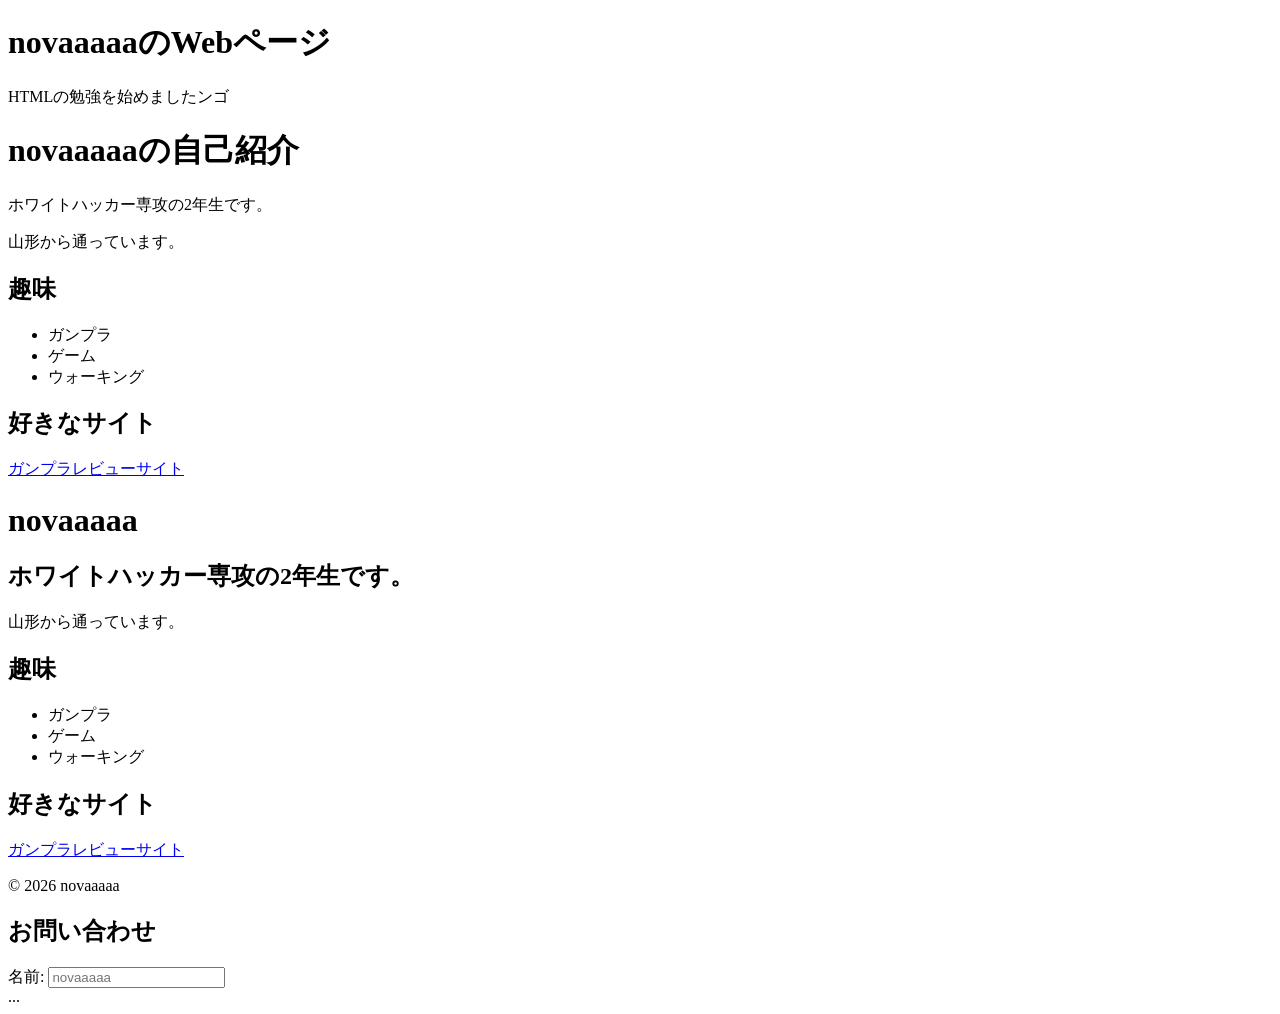
<file: session02/exercise/index.html>
<!doctype html>
<html lang="ja">
  <head>
    <meta charset="UTF-8" />
    <meta name="viewport" content="width=device-width, initial-scale=1.0" />
    <title>自己紹介ページ</title>
  </head>
  <body>
    <!-- ============================================
         実習2: 基本的なHTMLページ
         まずは以下のh1とpを自分の内容に書き換えてみよう
    ============================================ -->
    <h1>novaaaaaのWebページ</h1>
    <p>HTMLの勉強を始めましたンゴ</p>

    <!-- ============================================
         実習3: 自己紹介ページを作ろう
         以下のTODOコメントに従って、内容を追加してください
    ============================================ -->
<h1>novaaaaaの自己紹介</h1> 
    <p>ホワイトハッカー専攻の2年生です。</p>
    <p>山形から通っています。</p>
    
<h2>趣味</h2>
     <ul>
        <li>ガンプラ</li>
        <li>ゲーム</li>
       <li>ウォーキング</li>
    </ul>
    <h2>好きなサイト</h2>
     <a href="https://gunplapocchi.com/">ガンプラレビューサイト</a>
    <!-- TODO: h1タグで自分の名前を見出しとして書いてみよう -->
    <!-- 例: <h1>山田太郎の自己紹介</h1> -->

    <!-- TODO: pタグで自己紹介文を2〜3文書いてみよう -->
    <!-- 例: <p>情報学部の1年生です。</p> -->

    <!-- TODO: h2タグで「趣味」という見出しを作ろう -->

    <!-- TODO: ul と li タグで趣味のリストを3つ以上書いてみよう -->
    <!-- 例:
    <ul>
        <li>プログラミング</li>
        <li>読書</li>
    </ul>
    -->

    <!-- TODO: h2タグで「好きなサイト」という見出しを作ろう -->

    <!-- TODO: aタグで好きなWebサイトへのリンクを1つ以上作ろう -->
    <!-- 例: <a href="https://github.com">GitHub</a> -->

    <!-- ============================================
         実習4: セマンティックタグで構造化しよう
         上で書いた内容を、以下のセマンティックタグで囲み直してください

         ヒント: 以下の構造にしてみよう
         <header>
             <h1>名前</h1>
         </header>
         <main>
             <section>
                 <h2>自己紹介</h2>
                 <p>...</p>
             </section>
             <section>
                 <h2>趣味</h2>
                 <ul>...</ul>
             </section>
             <section>
                 <h2>好きなサイト</h2>
                 <a>...</a>
             </section>
         </main>
         <footer>
             <p>&copy; 2026 あなたの名前</p>
         </footer>
    ============================================ -->
 <header>
             <h1>novaaaaa</h1>
         </header>
         <main>
             <section>
                 <h2>ホワイトハッカー専攻の2年生です。</h2>
                 <p>山形から通っています。</p>
             </section>
             <section>
                 <h2>趣味</h2>
                 <ul> 
                   <li>ガンプラ</li>
                   <li>ゲーム</li>
                   <li>ウォーキング</li>
                 </ul>
             </section>
             <section>
                 <h2>好きなサイト</h2>
                 <a href="https://gunplapocchi.com/">ガンプラレビューサイト</a>
             </section>
         </main>
         <footer>
             <p>&copy; 2026 novaaaaa</p>
         </footer>
    <!-- ============================================
         実習5: お問い合わせフォームを追加しよう
         以下のTODOに従って、フォームを作成してください
    ============================================ -->
  <section>
        <h2>お問い合わせ</h2>
        <form>
            <div>
                <label for="name">名前:</label>
                <input type="text" id="name" placeholder="novaaaaa">
            </div>
            ...
        </form>
    </section>
    <!-- TODO: sectionタグで「お問い合わせ」セクションを作ろう -->
    <!-- TODO: formタグの中に以下を作成:
         1. 名前の入力欄（type="text"）+ labelタグ
         2. メールアドレスの入力欄（type="email"）+ labelタグ
         3. 送信ボタン（button type="submit"）
    -->
    <!-- ヒント:
    <section>
        <h2>お問い合わせ</h2>
        <form>
            <div>
                <label for="name">名前:</label>
                <input type="text" id="name" placeholder="山田太郎">
            </div>
            ...
        </form>
    </section>
    -->
  </body>
</html>
</file>
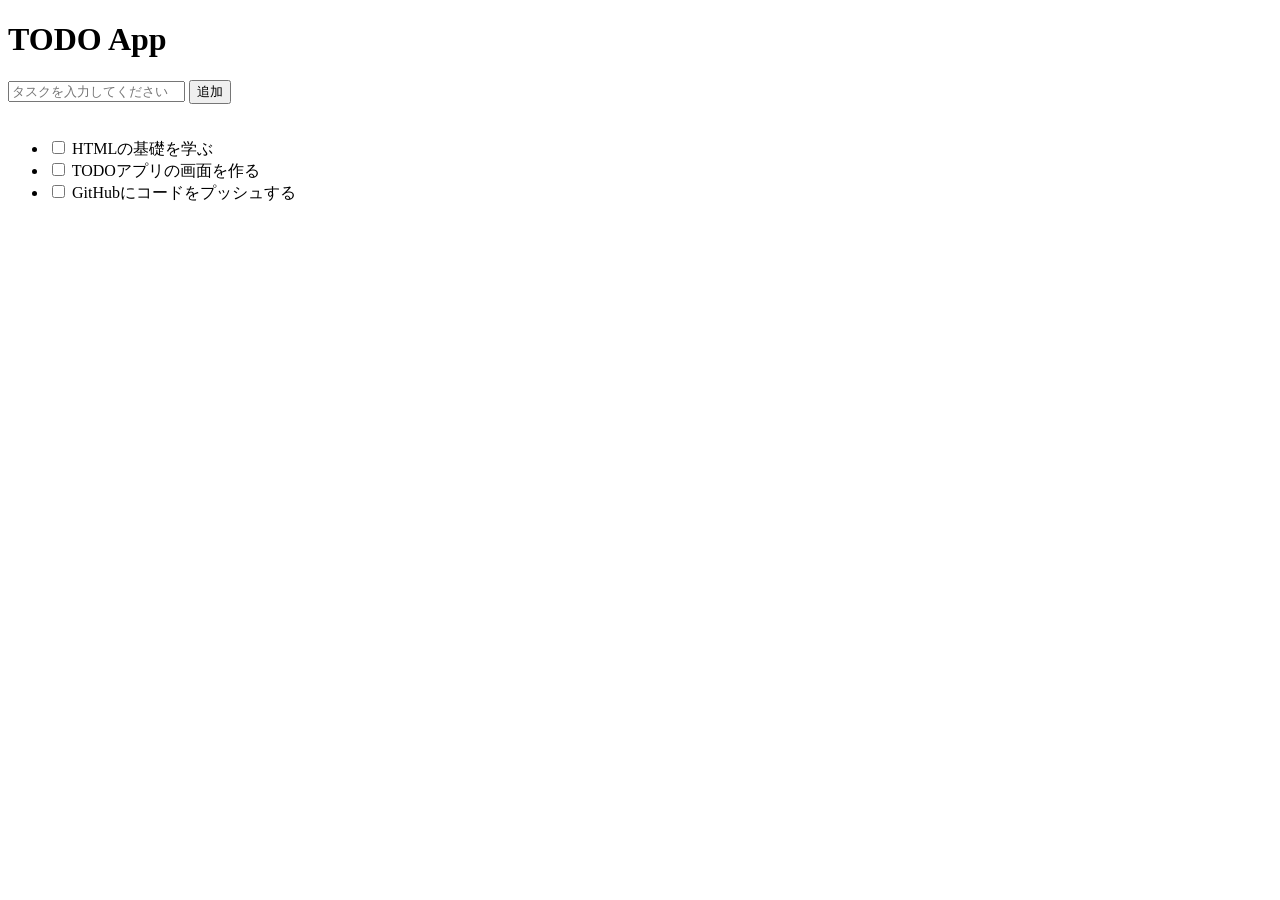
<file: session02/exercise/todo.html>
<!doctype html>
<html lang="ja">
  <head>
    <meta charset="UTF-8" />
    <meta name="viewport" content="width=device-width, initial-scale=1.0" />
    <title>TODO App</title>
  </head>
  <body>

    <!DOCTYPE html>
<html lang="ja">
<head>
    <meta charset="UTF-8">
    <meta name="viewport" content="width=device-width, initial-scale=1.0">
    <title>TODOアプリ</title>
</head>
<body>

    <h1>TODO App</h1>

    <form id="todo-form">
        <input type="text" id="todo-input" placeholder="タスクを入力してください" required>
        <button type="submit">追加</button>
    </form>

    <br>

    <ul id="todo-list">
        <li>
            <input type="checkbox" id="todo-1">
            <label id="todo-1">HTMLの基礎を学ぶ</label>
        </li>
        <li>
            <input type="checkbox" id="todo-2">
            <label id="todo-2">TODOアプリの画面を作る</label>
        </li>
        <li>
            <input type="checkbox" id="todo-3">
            <label id="todo-3">GitHubにコードをプッシュする</label>
        </li>
    </ul>

</body>
</html>
    <!-- ============================================
       TODOアプリの HTML を作ろう

       以下の構造を完成させてください:
       1. ヘッダー: アプリのタイトル（h1）
       2. メイン: 入力フォーム + TODOリスト
       3. フッター: 著作権表示

       各TODO項目の構造:
       <li>
         <label>
           <input type="checkbox">
           <span>TODOのテキスト</span>
         </label>
         <button>削除</button>
       </li>
  ============================================ -->

    <!-- ===== ヘッダー ===== -->
    <header>
      <!-- ヒント: h1タグでアプリのタイトルを書こう -->
    </header>

    <!-- ===== メインコンテンツ ===== -->
    <main>
      <!-- ----- TODO入力エリア ----- -->
      <!-- ヒント: form (id="todo-form") タグの中に以下を追加
         - input (type="text", id="todo-input", placeholder="新しいTODOを入力...")
         - button (type="submit", テキスト: "追加")
    -->

      <!-- ----- TODOリスト表示エリア ----- -->
      <!-- ヒント: ul (id="todo-list") の中に li を3つ以上追加
         各liには label でcheckboxとspanを包み、後ろに削除ボタンを置く
         1つは checked をつけて完了済みにしてみよう
    --></main>

    <!-- ===== フッター ===== -->
    <footer>
      <!-- ヒント: <p>&copy; 2026 TODO App</p> -->
    </footer>
  </body>
</html>
</file>
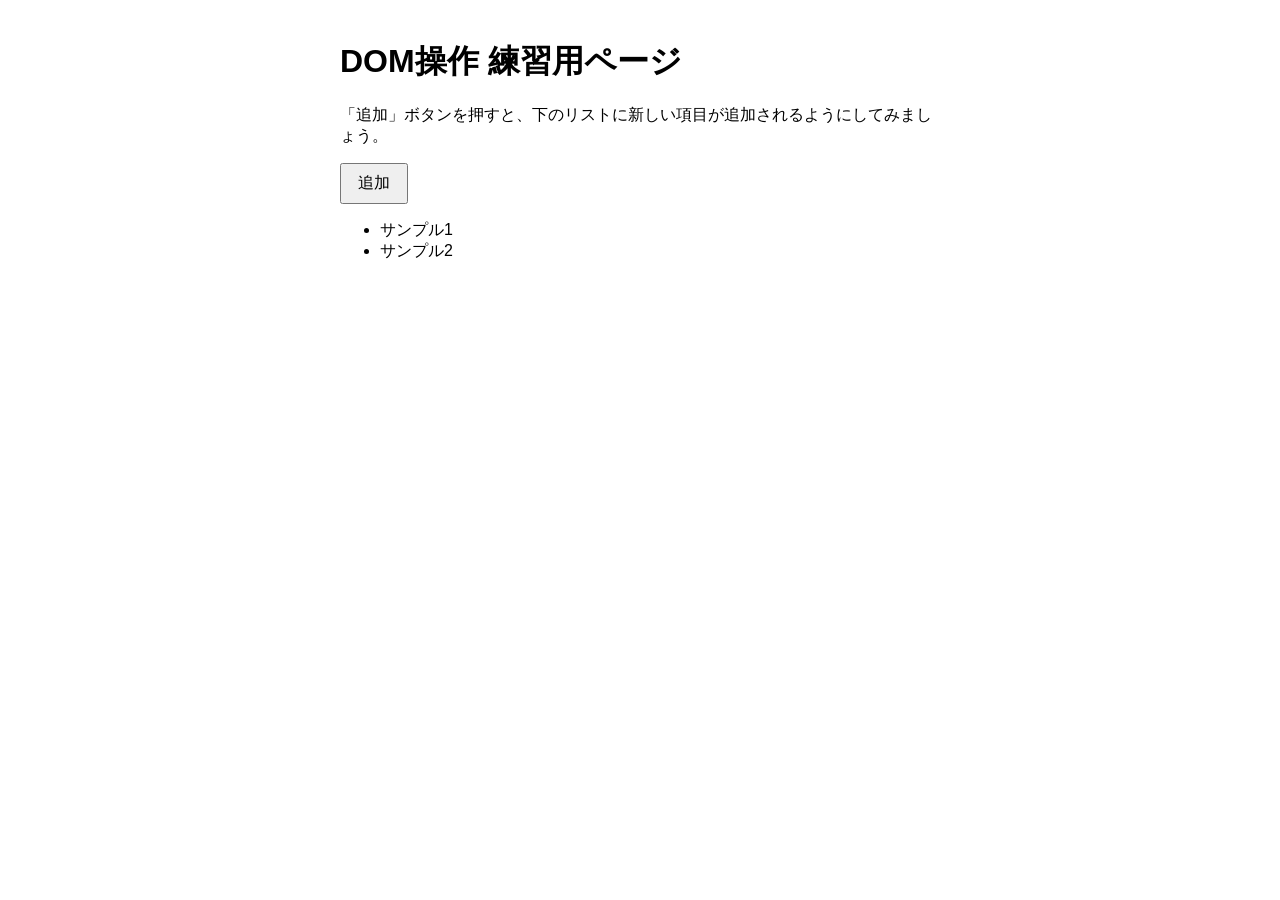
<file: session04/exercise/dom-example.html>
<!doctype html>
<html lang="ja">
  <head>
    <meta charset="UTF-8" />
    <title>DOM操作 練習用</title>
    <style>
      body {
        font-family: sans-serif;
        max-width: 600px;
        margin: 40px auto;
        padding: 0 20px;
      }
      button {
        padding: 8px 16px;
        font-size: 16px;
        cursor: pointer;
      }
      ul {
        margin-top: 16px;
      }
    </style>
  </head>
  <body>
    <h1>DOM操作 練習用ページ</h1>

    <p>
      「追加」ボタンを押すと、下のリストに新しい項目が追加されるようにしてみましょう。
    </p>

    <button id="add-item-btn">追加</button>

    <ul id="item-list">
      <li>サンプル1</li>
      <li>サンプル2</li>
    </ul>

    <script>
      // ↓↓↓ ここから下に、スライドのコードを書いてください ↓↓↓
      const addItemBtn = document.getElementById("add-item-btn");
      const itemList = document.getElementById("item-list");
      // 「追加」ボタンをクリックしたときの処理
      addItemBtn.addEventListener("click", () => {
        // 新しいli要素を作成して追加
        const newItem = document.createElement("li");
        newItem.textContent = "新しいアイテム";
        itemList.appendChild(newItem);
    });
    </script>
  </body>
</html>
</file>
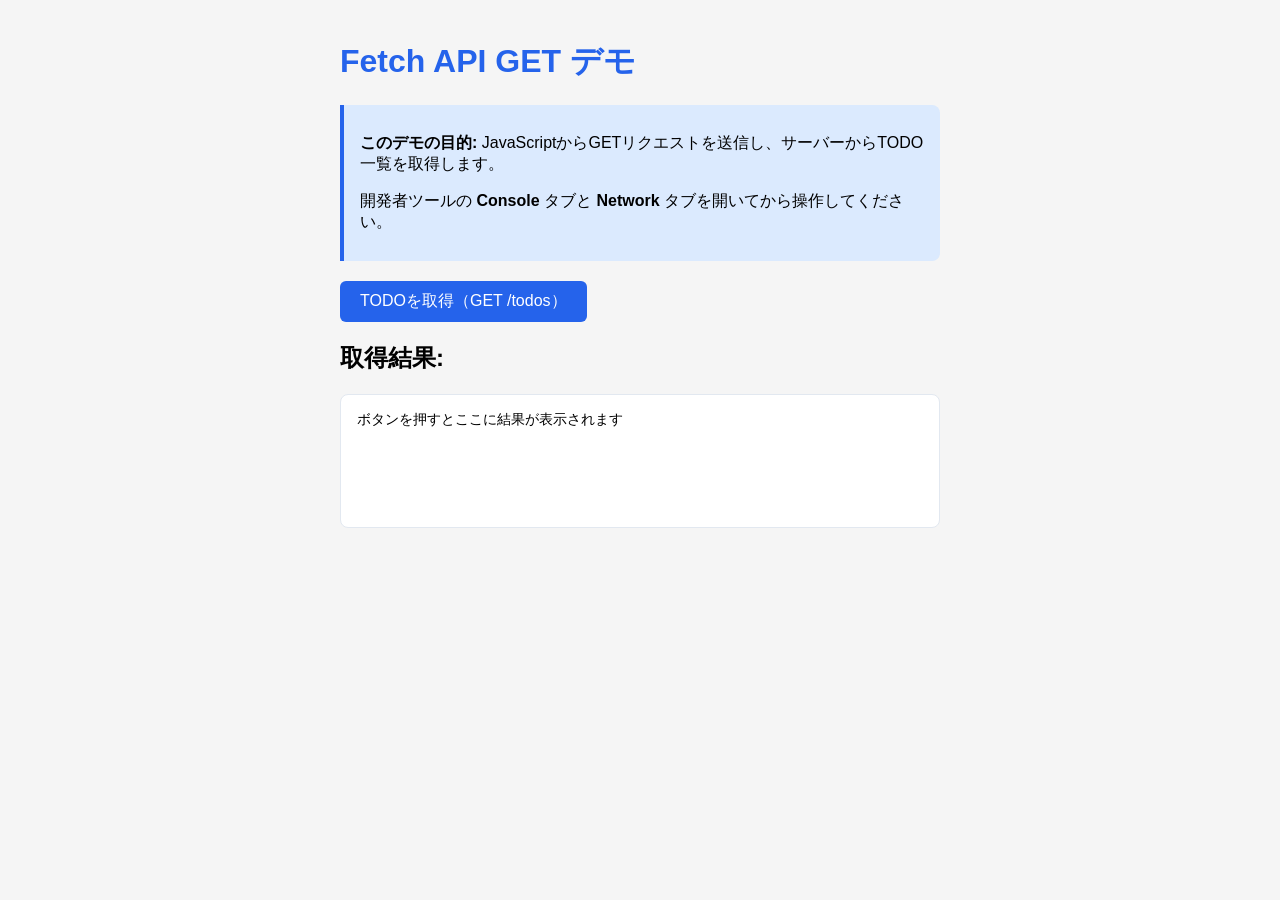
<file: session07/exercise/static/fetch-get-example.html>
<!doctype html>
<html lang="ja">
  <head>
    <meta charset="UTF-8" />
    <meta name="viewport" content="width=device-width, initial-scale=1.0" />
    <title>Fetch API GET デモ</title>
    <style>
      body {
        font-family:
          "Helvetica Neue", Arial, "Hiragino Kaku Gothic ProN", sans-serif;
        max-width: 600px;
        margin: 40px auto;
        padding: 0 20px;
        background-color: #f5f5f5;
      }
      h1 {
        color: #2563eb;
      }
      button {
        background-color: #2563eb;
        color: white;
        border: none;
        padding: 10px 20px;
        border-radius: 6px;
        font-size: 16px;
        cursor: pointer;
      }
      button:hover {
        background-color: #1d4ed8;
      }
      #result {
        margin-top: 20px;
        padding: 16px;
        background-color: white;
        border-radius: 8px;
        border: 1px solid #e2e8f0;
        min-height: 100px;
        white-space: pre-wrap;
        font-family: monospace;
        font-size: 14px;
      }
      .info {
        background-color: #dbeafe;
        border-left: 4px solid #2563eb;
        padding: 12px 16px;
        margin-bottom: 20px;
        border-radius: 0 8px 8px 0;
      }
    </style>
  </head>
  <body>
    <h1>Fetch API GET デモ</h1>

    <div class="info">
      <p>
        <strong>このデモの目的:</strong>
        JavaScriptからGETリクエストを送信し、サーバーからTODO一覧を取得します。
      </p>
      <p>
        開発者ツールの <strong>Console</strong> タブと
        <strong>Network</strong> タブを開いてから操作してください。
      </p>
    </div>

    <button onclick="getTodos()">TODOを取得（GET /todos）</button>

    <h2>取得結果:</h2>
    <div id="result">ボタンを押すとここに結果が表示されます</div>

    <script>
      // =====================================================
      // Fetch API を使った GET リクエストのデモ
      // =====================================================

      // このページは FastAPI の static フォルダから配信される。
      // 画面とAPIが同じサーバー（同一オリジン）なので、相対パス "/todos" で呼べる。

      // async/await を使った GET リクエスト
      async function getTodos() {
        console.log("--- GET /todos を実行します ---");

        try {
          // Step 1: fetch() でGETリクエストを送信
          //   fetch() はデフォルトでGETメソッドを使う
          console.log("Step 1: fetch() でリクエスト送信...");
          const response = await fetch("/todos");

          // Step 2: レスポンスのステータスを確認
          console.log("Step 2: レスポンス受信");
          console.log("  ステータスコード:", response.status);
          console.log("  OK?:", response.ok);

          // Step 3: レスポンスのbodyをJSON形式で解析
          //   response.json() はPromiseを返すのでawaitが必要
          console.log("Step 3: JSONを解析中...");
          const data = await response.json();

          // Step 4: 取得したデータを表示
          console.log("Step 4: データ取得完了!");
          console.log("  取得したTODO一覧:", data);
          console.log("  TODO数:", data.length);

          // 画面にも表示
          const resultDiv = document.getElementById("result");
          resultDiv.textContent = JSON.stringify(data, null, 2);
        } catch (error) {
          // エラーが発生した場合（サーバーが起動していないなど）
          console.error("エラーが発生しました:", error);
          document.getElementById("result").textContent =
            "エラー: " +
            error.message +
            "\n\nサーバーが起動しているか確認してください。";
        }
      }
    </script>
  </body>
</html>
</file>
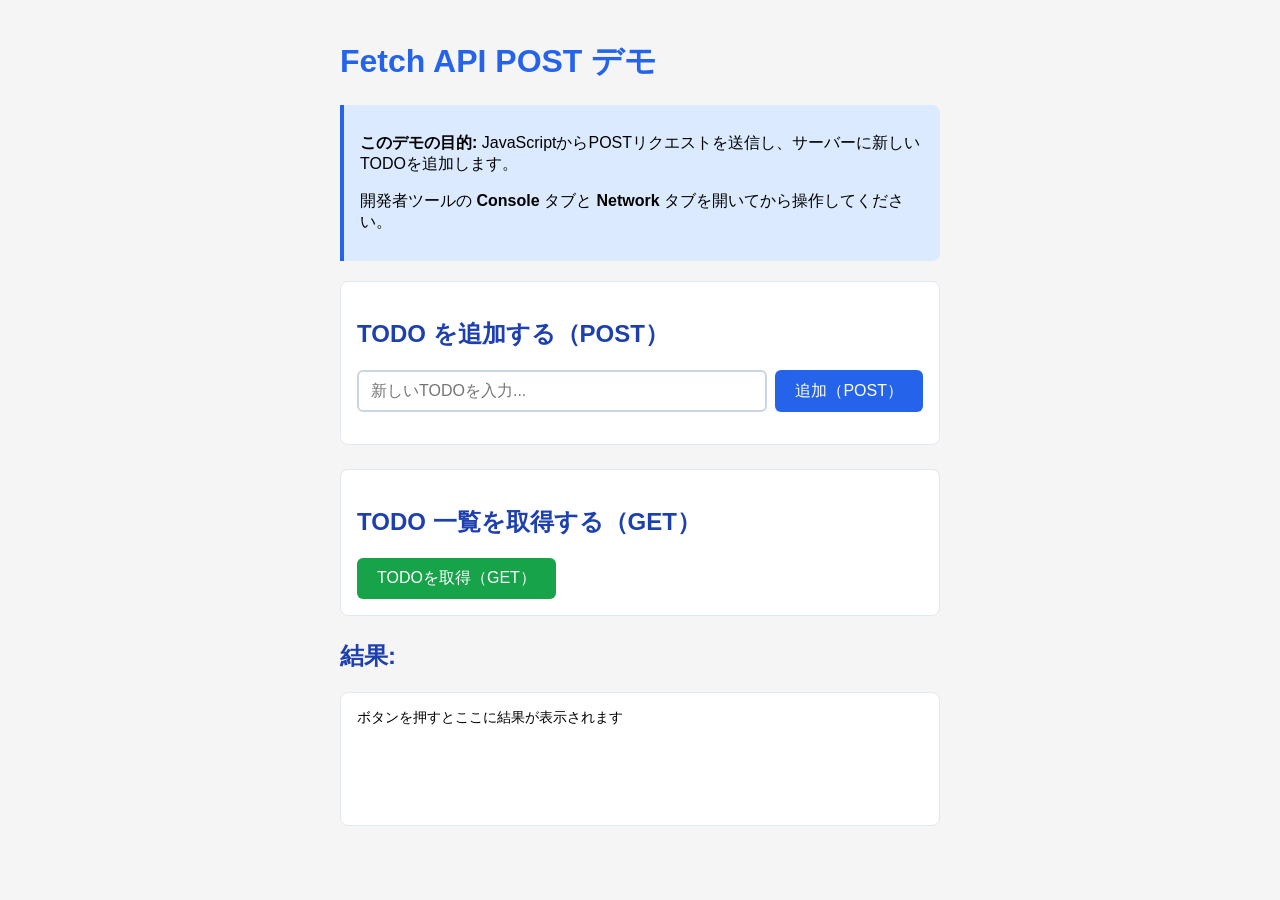
<file: session07/exercise/static/fetch-post-example.html>
<!doctype html>
<html lang="ja">
  <head>
    <meta charset="UTF-8" />
    <meta name="viewport" content="width=device-width, initial-scale=1.0" />
    <title>Fetch API POST デモ</title>
    <style>
      body {
        font-family:
          "Helvetica Neue", Arial, "Hiragino Kaku Gothic ProN", sans-serif;
        max-width: 600px;
        margin: 40px auto;
        padding: 0 20px;
        background-color: #f5f5f5;
      }
      h1 {
        color: #2563eb;
      }
      h2 {
        color: #1e40af;
      }
      .input-group {
        display: flex;
        gap: 8px;
        margin-bottom: 16px;
      }
      input[type="text"] {
        flex: 1;
        padding: 10px 12px;
        border: 2px solid #cbd5e1;
        border-radius: 6px;
        font-size: 16px;
      }
      input[type="text"]:focus {
        outline: none;
        border-color: #2563eb;
      }
      button {
        background-color: #2563eb;
        color: white;
        border: none;
        padding: 10px 20px;
        border-radius: 6px;
        font-size: 16px;
        cursor: pointer;
      }
      button:hover {
        background-color: #1d4ed8;
      }
      .btn-green {
        background-color: #16a34a;
      }
      .btn-green:hover {
        background-color: #15803d;
      }
      #result {
        margin-top: 20px;
        padding: 16px;
        background-color: white;
        border-radius: 8px;
        border: 1px solid #e2e8f0;
        min-height: 100px;
        white-space: pre-wrap;
        font-family: monospace;
        font-size: 14px;
      }
      .info {
        background-color: #dbeafe;
        border-left: 4px solid #2563eb;
        padding: 12px 16px;
        margin-bottom: 20px;
        border-radius: 0 8px 8px 0;
      }
      .section {
        margin-bottom: 24px;
        padding: 16px;
        background-color: white;
        border-radius: 8px;
        border: 1px solid #e2e8f0;
      }
    </style>
  </head>
  <body>
    <h1>Fetch API POST デモ</h1>

    <div class="info">
      <p>
        <strong>このデモの目的:</strong>
        JavaScriptからPOSTリクエストを送信し、サーバーに新しいTODOを追加します。
      </p>
      <p>
        開発者ツールの <strong>Console</strong> タブと
        <strong>Network</strong> タブを開いてから操作してください。
      </p>
    </div>

    <div class="section">
      <h2>TODO を追加する（POST）</h2>
      <div class="input-group">
        <input type="text" id="todoInput" placeholder="新しいTODOを入力..." />
        <button onclick="addTodo()">追加（POST）</button>
      </div>
    </div>

    <div class="section">
      <h2>TODO 一覧を取得する（GET）</h2>
      <button class="btn-green" onclick="getTodos()">TODOを取得（GET）</button>
    </div>

    <h2>結果:</h2>
    <div id="result">ボタンを押すとここに結果が表示されます</div>

    <script>
      // =====================================================
      // Fetch API を使った POST リクエストのデモ
      // =====================================================

      // このページは FastAPI の static フォルダから配信される。
      // 画面とAPIが同じサーバー（同一オリジン）なので、相対パス "/todos" で呼べる。

      // ----- GET: TODO一覧を取得 -----
      async function getTodos() {
        console.log("--- GET /todos を実行します ---");
        try {
          const response = await fetch("/todos");
          const data = await response.json();
          console.log("取得したTODO一覧:", data);
          document.getElementById("result").textContent =
            "GET /todos のレスポンス:\n" + JSON.stringify(data, null, 2);
        } catch (error) {
          console.error("GETエラー:", error);
          document.getElementById("result").textContent =
            "エラー: " + error.message;
        }
      }

      // ----- POST: 新しいTODOを追加 -----
      async function addTodo() {
        const input = document.getElementById("todoInput");
        const title = input.value.trim();

        if (!title) {
          alert("TODOを入力してください");
          return;
        }

        console.log("--- POST /todos を実行します ---");
        console.log("送信するデータ:", { title: title });

        try {
          // Step 1: POSTリクエストの設定
          //   method: HTTPメソッドを指定
          //   headers: 送信するデータの形式を宣言
          //   body: 送信するデータ（JSON文字列に変換）
          const requestBody = { title: title };
          console.log("Step 1: リクエスト設定");
          console.log("  method: POST");
          console.log("  Content-Type: application/json");
          console.log("  body (JSオブジェクト):", requestBody);
          console.log("  body (JSON文字列):", JSON.stringify(requestBody));

          // Step 2: fetch() でPOSTリクエストを送信
          console.log("Step 2: fetch() でリクエスト送信...");
          const response = await fetch("/todos", {
            method: "POST",
            headers: {
              "Content-Type": "application/json",
            },
            body: JSON.stringify(requestBody),
          });

          // Step 3: レスポンスを確認
          console.log("Step 3: レスポンス受信");
          console.log("  ステータスコード:", response.status);
          const data = await response.json();
          console.log("  レスポンスデータ:", data);
          console.log("  サーバーが付与したID:", data.id);

          // Step 4: 画面に表示
          document.getElementById("result").textContent =
            "POST /todos のレスポンス:\n" + JSON.stringify(data, null, 2);

          // 入力欄をクリア
          input.value = "";
        } catch (error) {
          console.error("POSTエラー:", error);
          document.getElementById("result").textContent =
            "エラー: " + error.message;
        }
      }

      // Enterキーでも追加できるようにする
      document
        .getElementById("todoInput")
        .addEventListener("keydown", function (e) {
          if (e.key === "Enter") {
            addTodo();
          }
        });
    </script>
  </body>
</html>
</file>
